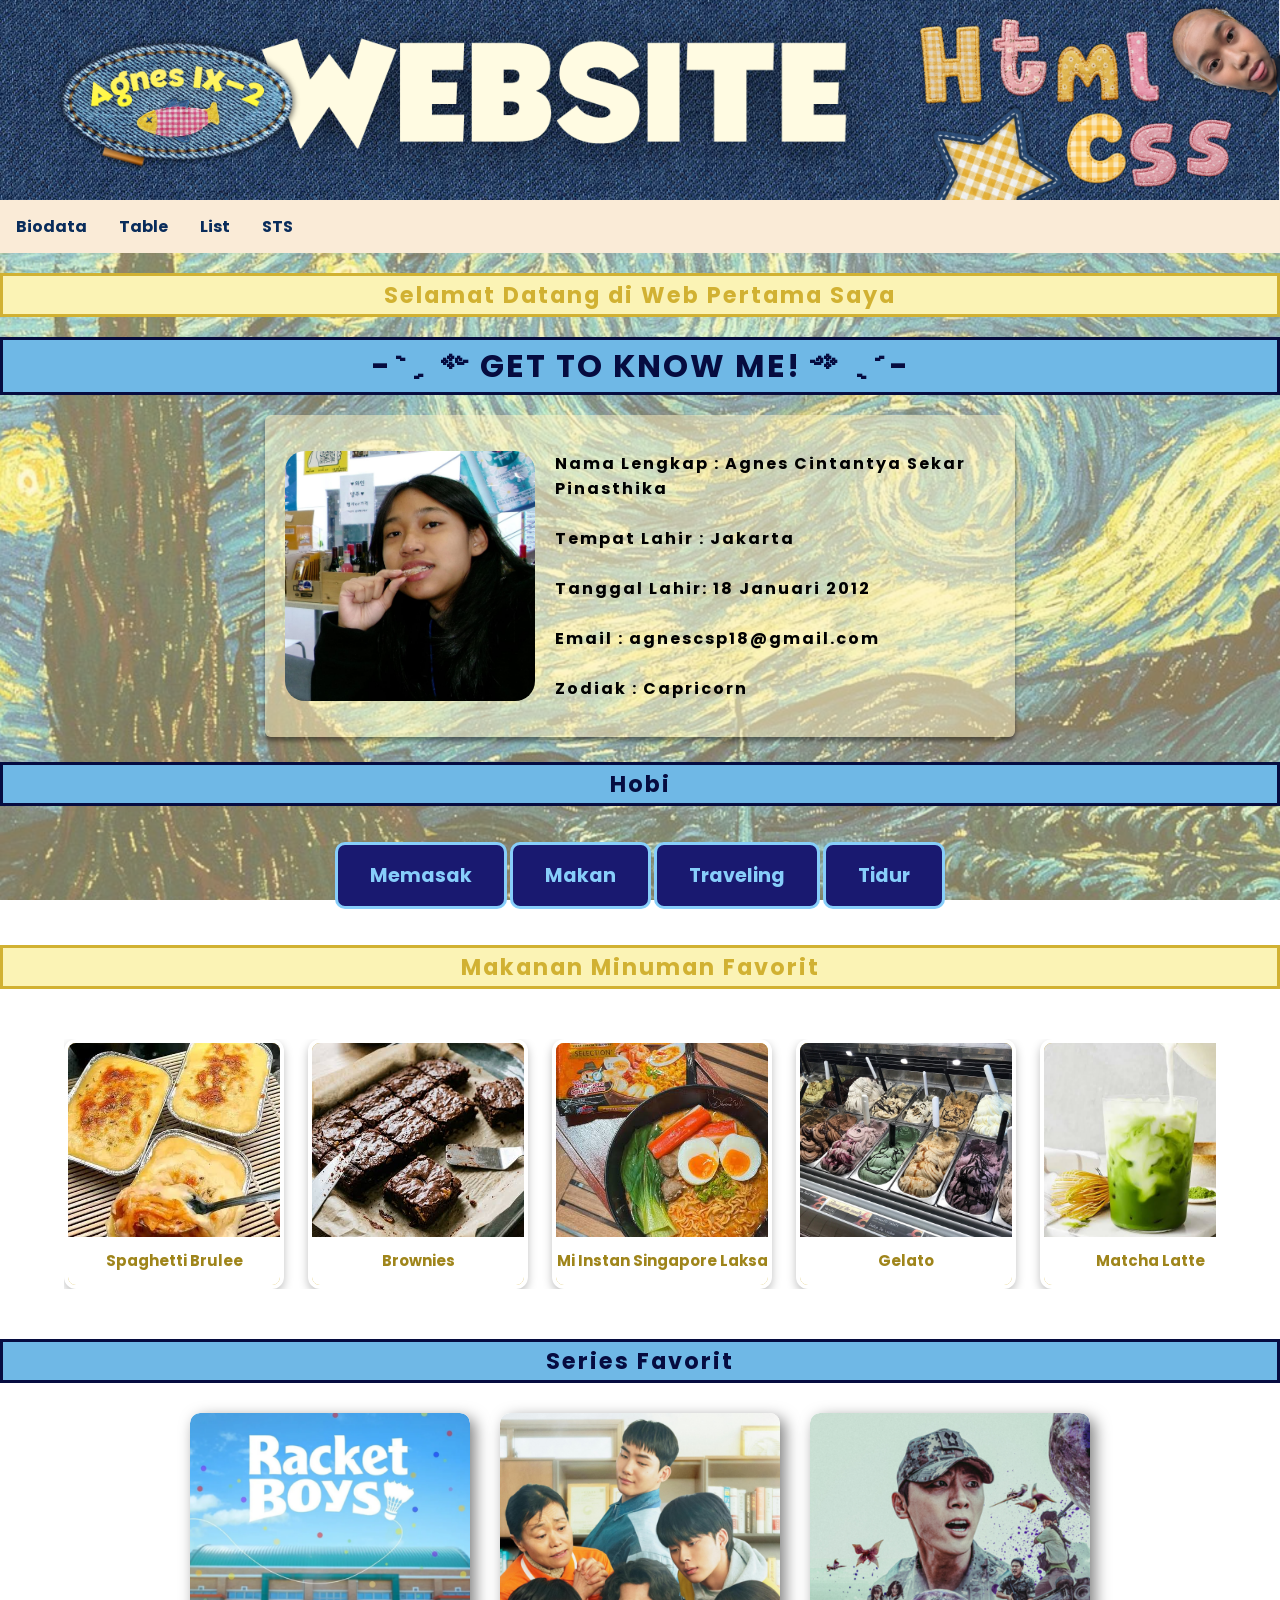
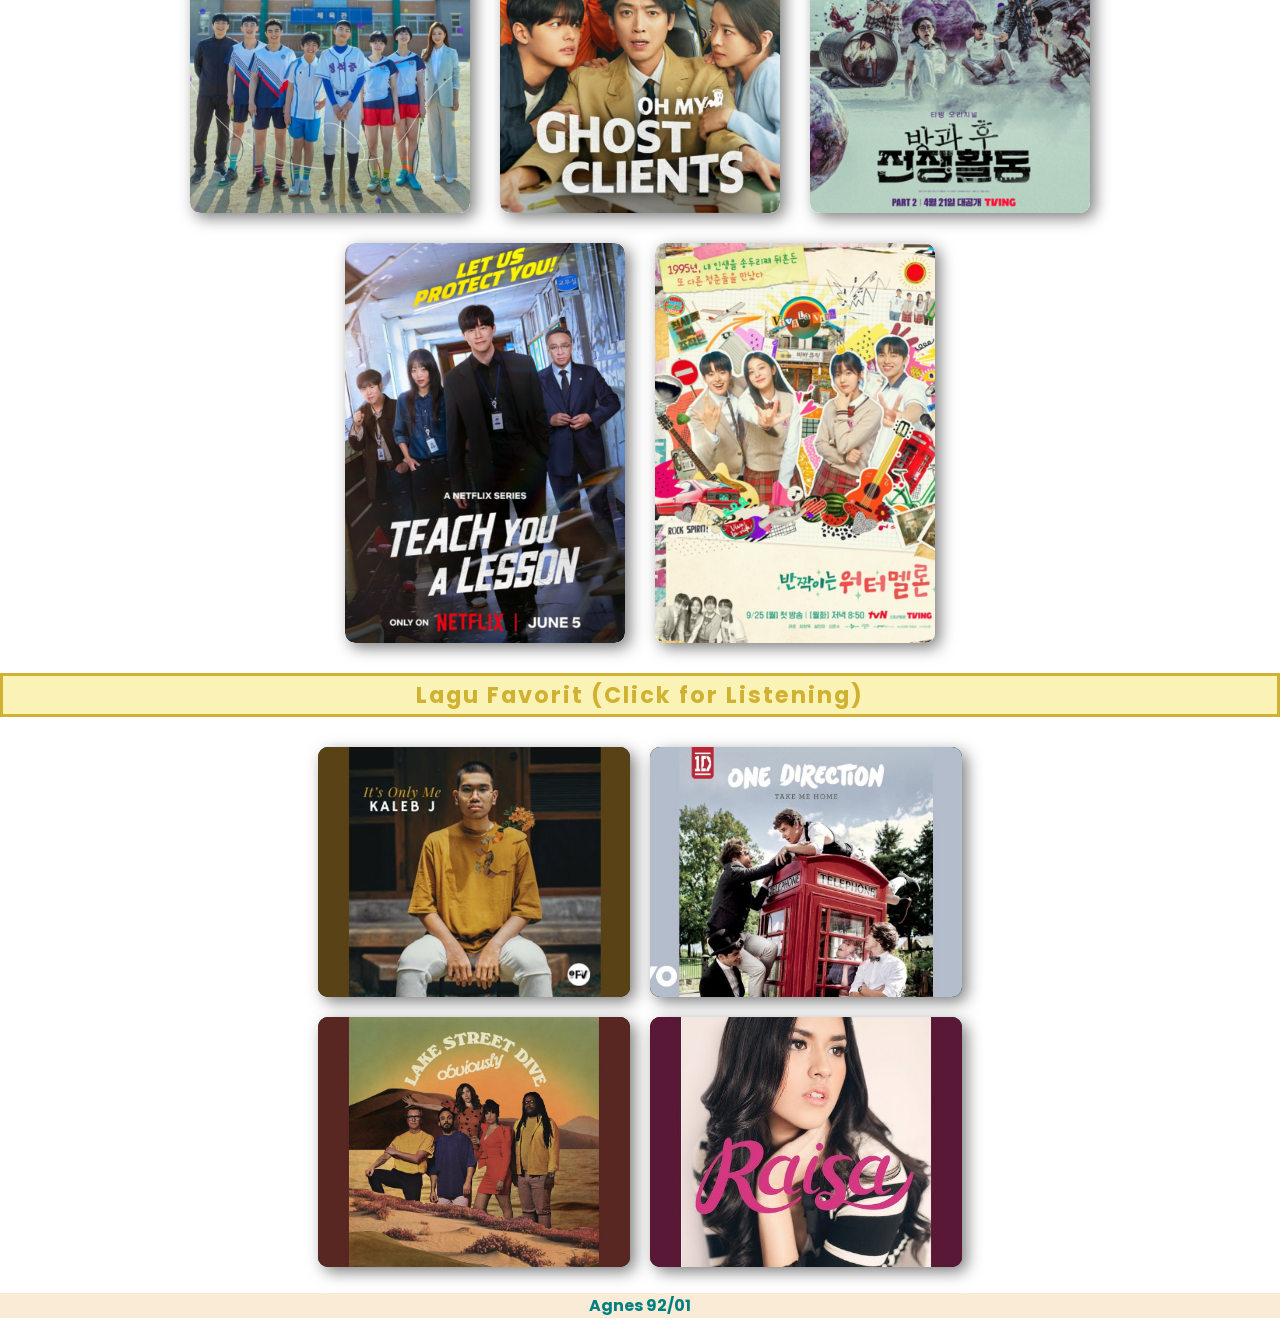
<file: index.html>
<!DOCTYPE html>
<html>
    <head>
        <title> Layout Website </title>
        <link rel="stylesheet" href="index.css">
    </head>

    <body>

        <!-- Membuat header -->
         <div class="header">
            <img src="WEBSITE.png" alt="Foto Header" class="header-img">
         </div> 
        <!-- Membuat menu / nav bar-->
         <div class="topnav">
            <a href="index.html"> Biodata </a>
            <a href="table.html"> Table </a>
            <a href="List.html"> List </a>
            <a href="wisata.html"> STS </a>
         </div>
        <!-- Membuat content -->
         <center>
        <h2 class="h-judul"> Selamat Datang di Web Pertama Saya </h2>
        <h1 class="h1-judul"> -ˋˏ ༻ GET TO KNOW ME! ༺ ˎˊ- </h1>

        <div class="biodata">
            <div class="info-content">
                <div class="foto">
                    <div class="foto-muka">
                        <div class="foto-front">
                            <img src="foto agnes.jpg" alt="Foto Besar" width="250" heigth= "250" class="top">
                        </div>
                        <div class="foto-balik">
                            <img src="foto kecil.png" alt="Foto Kecil"  width="250" heigth= "250" class="bottom">
                        </div>
                    </div>
                </div>
                <div class="info-data">
                    <p>Nama Lengkap : Agnes Cintantya Sekar Pinasthika <br> <br>
                    Tempat Lahir : Jakarta <br> <br>
                    Tanggal Lahir: 18 Januari 2012 <br> <br>
                    Email : agnescsp18@gmail.com <br> <br>
                    Zodiak : Capricorn 
                </p>
                </div>
            </div> 
        </div>

        <h2 class="h-hobi"> Hobi </h2>

        <div class="container">
            <p>
                <button id="btn"> Memasak </button>
                <button id="btn"> Makan </button>
                <button id="btn"> Traveling </button>
                <button id="btn"> Tidur </button>
            </p>
        </div>

        <h2 class="h-mm"> Makanan Minuman Favorit </h2>

        <div class="carousel">
            <div class="group">
                <div class="card">
                    <img src="mm1.jpg">
                    <p class="card-title">Spaghetti Brulee</p>
                </div>
                <div class="card">
                    <img src="mm2.jpg">
                    <p class="card-title">Brownies</p>
                </div>
                <div class="card">
                    <img src="mm3.jpg">
                    <p class="card-title">Mi Instan Singapore Laksa</p>
                </div>
                <div class="card">
                    <img src="mm4.jpg">
                    <p class="card-title">Gelato</p>
                </div> 
                <div class="card">
                    <img src="mm5.jpg">
                    <p class="card-title">Matcha Latte</p>
                </div>
                <div class="card">
                    <img src="mm6.jpg">
                    <p class="card-title">Milk Tea</p>
                </div>
            </div>
            <div aria-hidden class="group">
                <div class="card">
                    <img src="mm1.jpg">
                    <p class="card-title">Spaghetti Brulee</p>
                </div>
                <div class="card">
                    <img src="mm2.jpg">
                    <p class="card-title">Brownies</p>
                </div>
                <div class="card">
                    <img src="mm3.jpg">
                    <p class="card-title">Mi Instan Singapore Laksa</p>
                </div>
                <div class="card">
                    <img src="mm4.jpg">
                    <p class="card-title">Gelato</p>
                </div> 
                <div class="card">
                    <img src="mm5.jpg">
                    <p class="card-title">Matcha Latte</p>
                </div>
                <div class="card">
                    <img src="mm6.jpg">
                    <p class="card-title">Milk Tea</p>
                </div>
            </div>
        </div>

        <h2 class="h-series"> Series Favorit </h2>
        

        <div class="container-2">
            <div class="wrapper-2">
                <div class="card-area">

                    <div class="card-2">
                        <img src="1.png">
                        <div class="overlay">
                            <h3> RACKET BOYS </h3>
                            <p> Perjuangan tim bulu tangkis SMP di desa terpencil yang nyaris dibubarkan. Bersama pelatih dan anggota baru dari kota, mereka tumbuh bersama melintasi suka duka persahabatan, keluarga, dan impian.
                            </p>
                        </div>
                    </div>
                
                    <div class="card-2">
                        <img src="2.png">
                        <div class="overlay">
                            <h3> OH MY GHOST CLIENTS </h3>
                            <p> Seorang pengacara ketenagakerjaan mendadak bisa melihat hantu setelah mengalami kecelakaan fatal. Ia lalu membuka jasa hukum khusus untuk membantu para arwah menyelesaikan masalah dan ketidakadilan masa lalunya.
                            </p>
                        </div>
                    </div>
            
                    <div class="card-2">
                        <img src="3.png">
                        <div class="overlay">
                            <h3> DUTY AFTER SCHOOL </h3>
                            <p> Para siswa kelas 12 SMA terpaksa menunda ujian masuk kuliah demi dilatih menjadi tentara cadangan. Mereka wajib bertahan hidup dan bertempur melawan serangkaian bola alien misterius yang menginvasi bumi.
                            </p>
                        </div>
                    </div>
                
                    <div class="card-2">
                        <img src="4.png">
                        <div class="overlay">
                            <h3> TEACH YOU A LESSON </h3>
                            <p> Diadaptasi dari webtoon Get Schooled, serial ini menyoroti agen khusus pemerintah yang dikirim ke berbagai sekolah untuk menindak tegas perundungan, siswa bermasalah, dan ketidakadilan dengan metode keras yang tak biasa.
                            </p>
                        </div>
                    </div>
                
                    <div class="card-2">
                        <img src="5.png">
                        <div class="overlay">
                            <h3> TWINKLING WATERMELON </h3>
                            <p> Seorang remaja CODA (Child of Deaf Adults) yang berbakat musik secara tak sengaja menjelajah waktu ke tahun 1995. Di masa lalu, ia bertemu ayahnya versi muda yang belum tuli dan mendirikan band bersama.
                            </p>
                        </div>
                    </div>

                </div>
            </div>
        </div>          

        <h2 class="video-heading"> Lagu Favorit (Click for Listening) </h2>

         <div class="video-container">
            <div class="video">
                <video src="IOM.mp4" poster="itsom.png" muted></video>
            </div>
            <div class="video">
                <video src="TDKAU.mp4" poster="tdkau.jpg" muted></video>
            </div>
            <div class="video">
                <video src="HYPO.mp4" poster="hypot.jpg" muted></video>
            </div>
            <div class="video">
                <video src="TEKAI.mp4" poster="tekai.jpg" muted></video>
            </div>
        </div>

        <div class="popup-video">
            <span>&times;</span>
            <video src="" controls autoplay></video>
        </div>
           
        </center>

        <script>
   
        document.querySelectorAll('.video-container video').forEach(vid => {
            vid.onclick = () => {
                
                document.querySelector('.popup-video').style.display = 'block';
            
                document.querySelector('.popup-video video').src = vid.getAttribute('src');
            }
        });

        document.querySelector('.popup-video span').onclick = () => {
            document.querySelector('.popup-video').style.display = 'none';
        
            document.querySelector('.popup-video video').src = '';
        }
    </script>
        

        <!-- Membuat footer -->
         <div class="footer">
            <p> Agnes 92/01 </p>
         </div>
    </body>
</html>
</file>
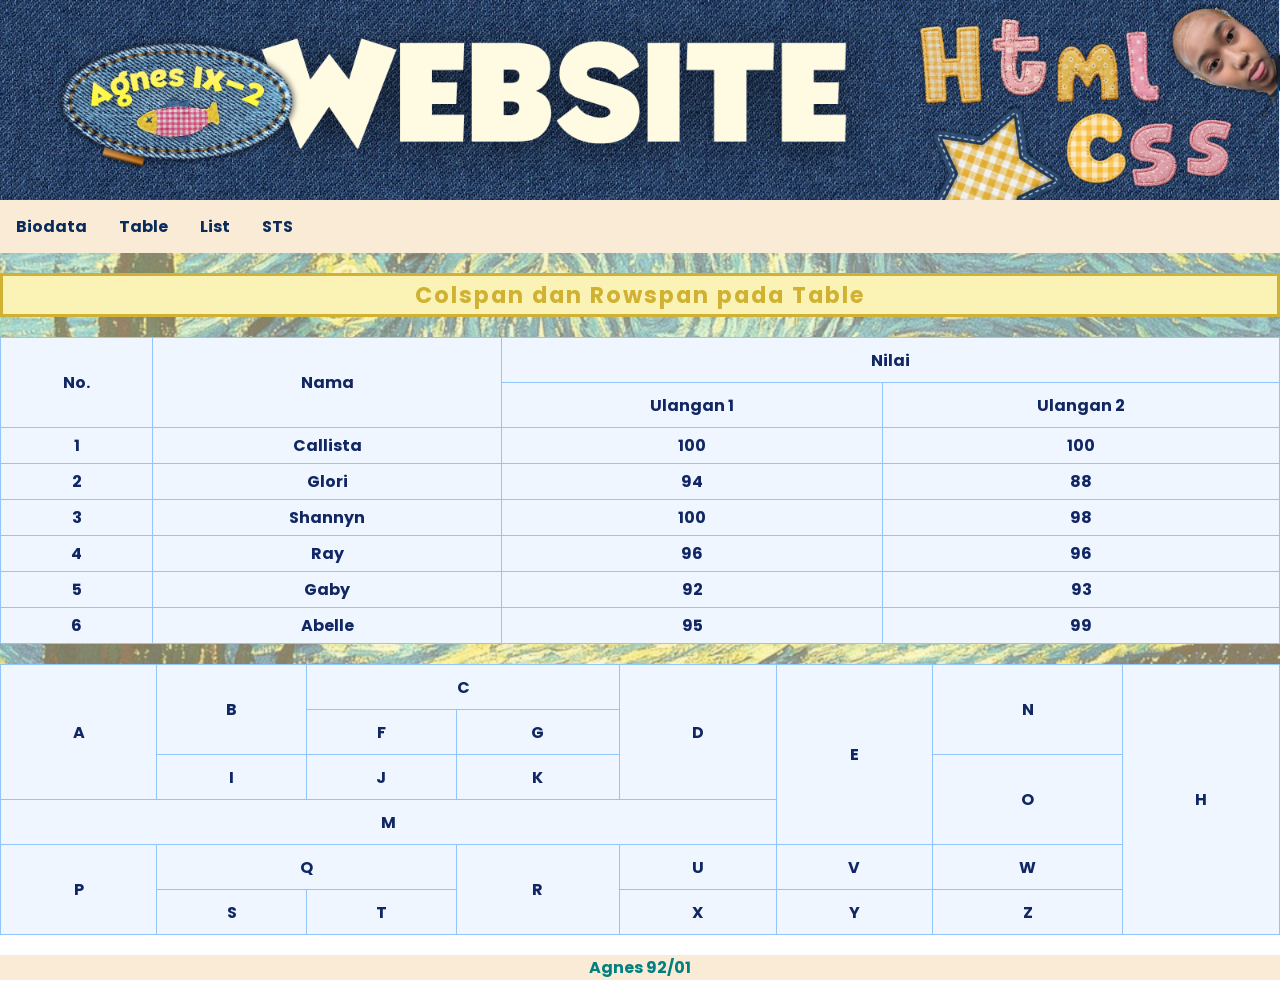
<file: table.html>
<!DOCTYPE html>
<html>
    <head>
        <title> Layout Website </title>
        <link rel="stylesheet" href="index.css">
        <link rel="stylesheet" href="table.css">
    </head>
    <body>
        <!-- Membuat header -->
         <div class="header">
            <img src="WEBSITE.png" alt="Foto Header" class="header-img">
         </div> 
        <!-- Membuat menu / nav bar-->
         <div class="topnav">
            <a href="index.html"> Biodata </a>
            <a href="table.html"> Table </a>
            <a href="List.html"> List </a>
            <a href="wisata.html"> STS </a>
         </div>
        
        
         <!-- Membuat content -->
         <h2> Colspan dan Rowspan pada Table </h2>
        <!-- colspan : menggabungkan kolom 
             rowspan : menggabungkan baris -->

        <table>
            <tr>
                <th rowspan="2" class="hover">No.</th>
                <th rowspan="2" class="hover">Nama</th>
                <th rowspan="1" colspan="2" class="hover">Nilai</th>
            </tr>
            <tr>
                <th class="hover">Ulangan 1</th>
                <th class="hover">Ulangan 2</th>
            </tr>
            <tr>
                <td class="hover">1</td>
                <td class="hover">Callista</td>
                <td class="hover">100</td>
                <td class="hover">100</td>
            </tr>
            <tr>
                <td class="hover">2</td>
                <td class="hover">Glori</td>
                <td class="hover">94</td>
                <td class="hover">88</td>
            </tr>
            <tr>
                <td class="hover">3</td>
                <td class="hover">Shannyn</td>
                <td class="hover">100</td>
                <td class="hover">98</td>
            </tr>
            <tr>
                <td class="hover">4</td>
                <td class="hover">Ray</td>
                <td class="hover">96</td>
                <td class="hover">96</td>
            </tr>
            <tr>
                <td class="hover">5</td>
                <td class="hover">Gaby</td>
                <td class="hover">92</td>
                <td class="hover">93</td>
            </tr>
            <tr>
                <td class="hover">6</td>
                <td class="hover">Abelle</td>
                <td class="hover">95</td>
                <td class="hover">99</td>
            </tr>
        </table>

        <!-- merge -->

        <table>
            <tr>
                <th rowspan="3" class="hover"> A </th>
                <th rowspan="2" class="hover"> B </th>
                <th colspan="2" class="hover"> C </th>
                <th rowspan="3" class="hover"> D </th>
                <th rowspan="4" class="hover"> E </th>
                <th rowspan="2" class="hover"> N </th>
                <th rowspan="6" class="hover"> H </th>
            </tr>
            <tr>
                <th rowspan="1" class="hover"> F </th>
                <th class="hover"> G </th>
            </tr>
            <tr>
                <th class="hover"> I </th>
                <th class="hover"> J </th>
                <th class="hover"> K </th>
                <th rowspan="2" class="hover"> O </th>
            </tr>
            <tr>
                <th colspan="5" class="hover"> M </th>
            </tr>
            <tr>
                <th rowspan="2" class="hover"> P </th>
                <th colspan="2" class="hover"> Q </th>
                <th rowspan="2" class="hover"> R </th>
                <th rowspan="1" class="hover"> U </th>
                <th class="hover"> V </th>
                <th class="hover"> W </th>
            </tr>
            <tr>
                <th class="hover"> S </th>
                <th class="hover"> T </th>
                <th class="hover"> X </th>
                <th class="hover"> Y </th>
                <th class="hover"> Z </th>
            </tr>
        </table>

        <!-- Membuat footer -->
         <div class="footer">
            <p> Agnes 92/01 </p>
         </div>
    </body>
</html>
</file>
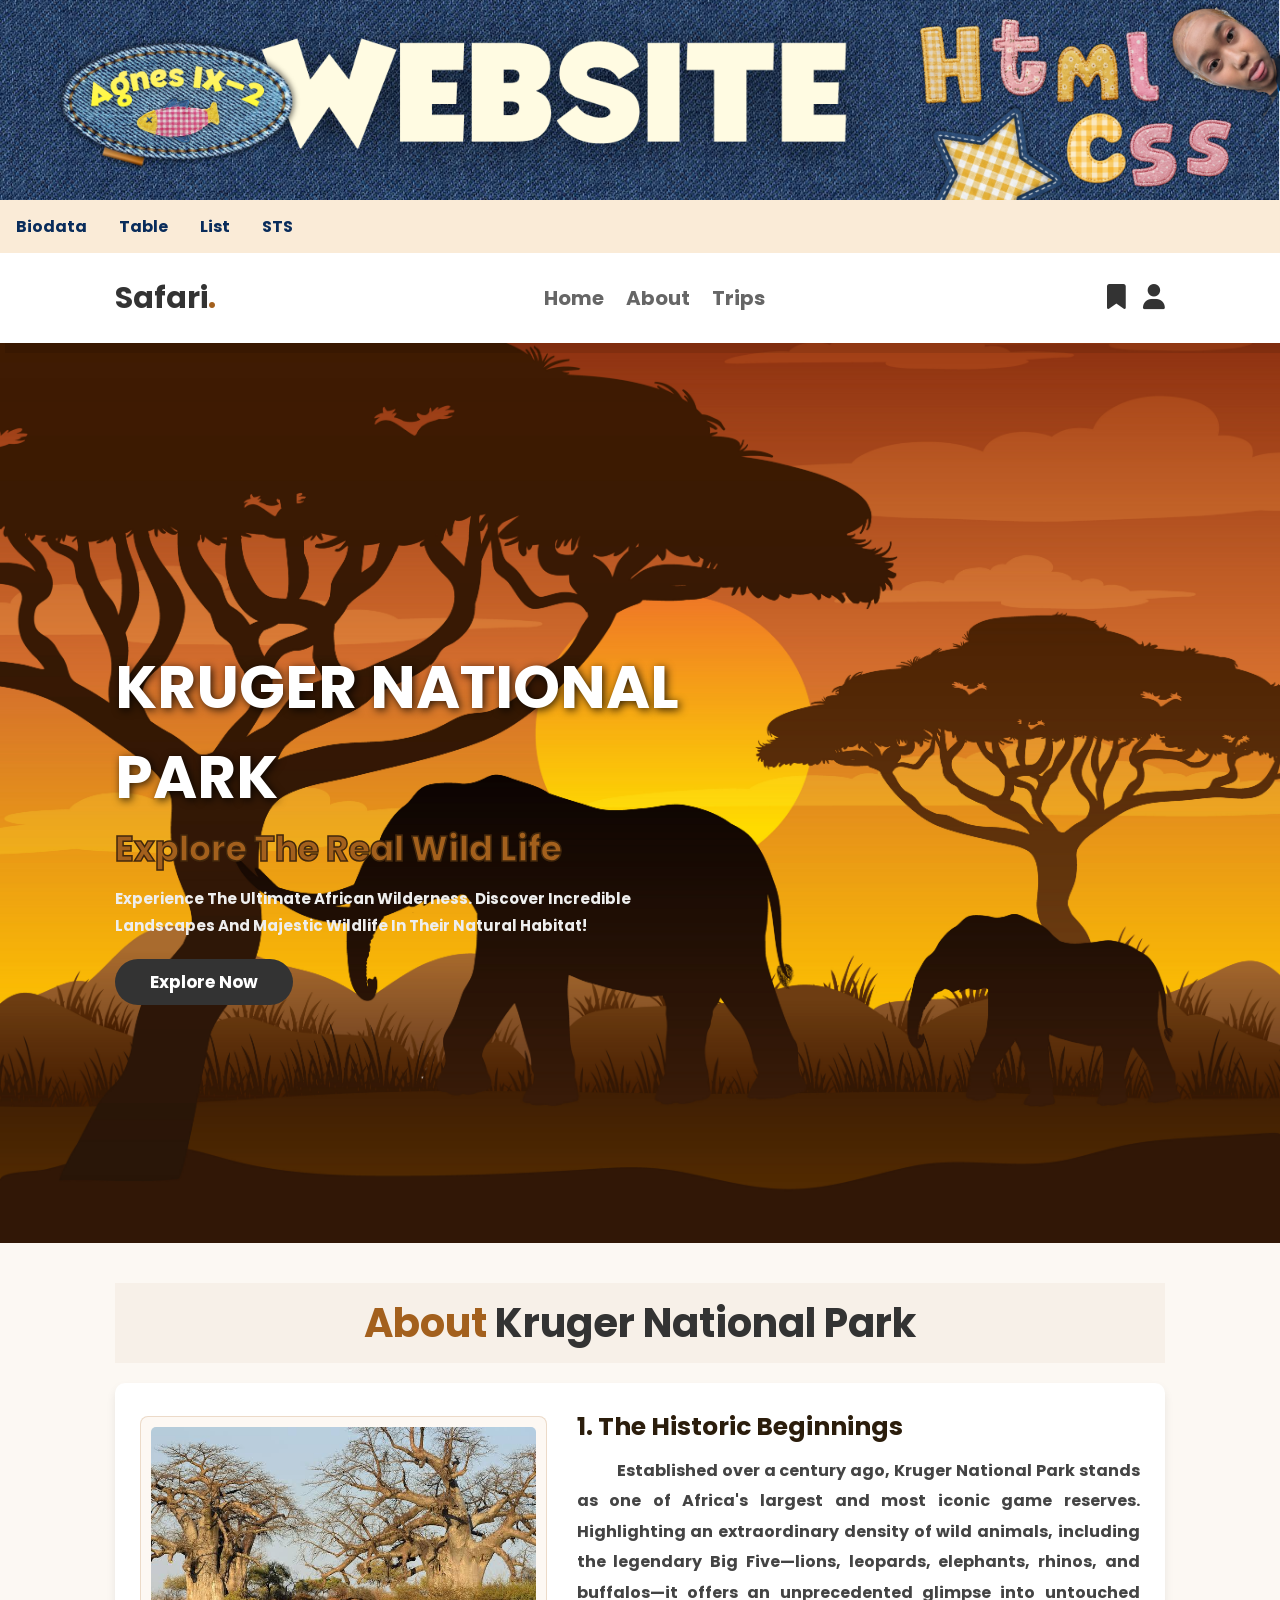
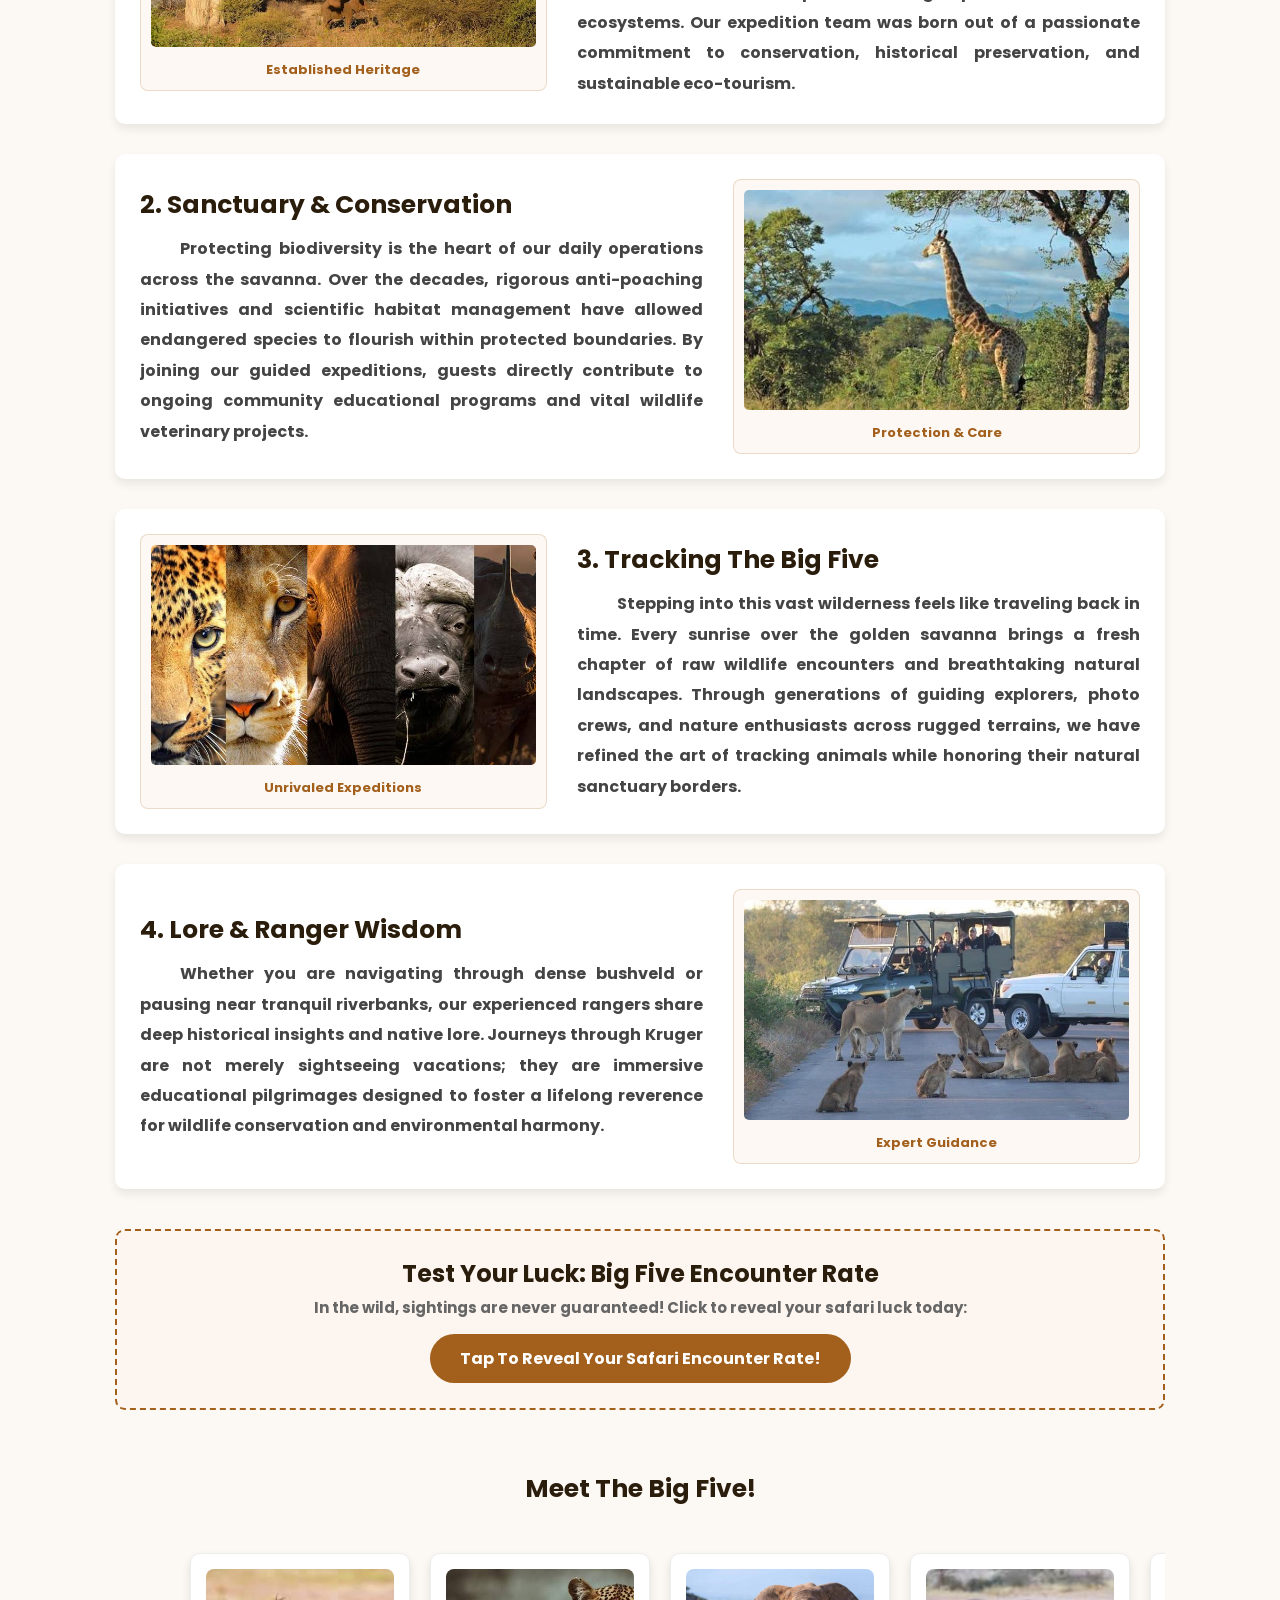
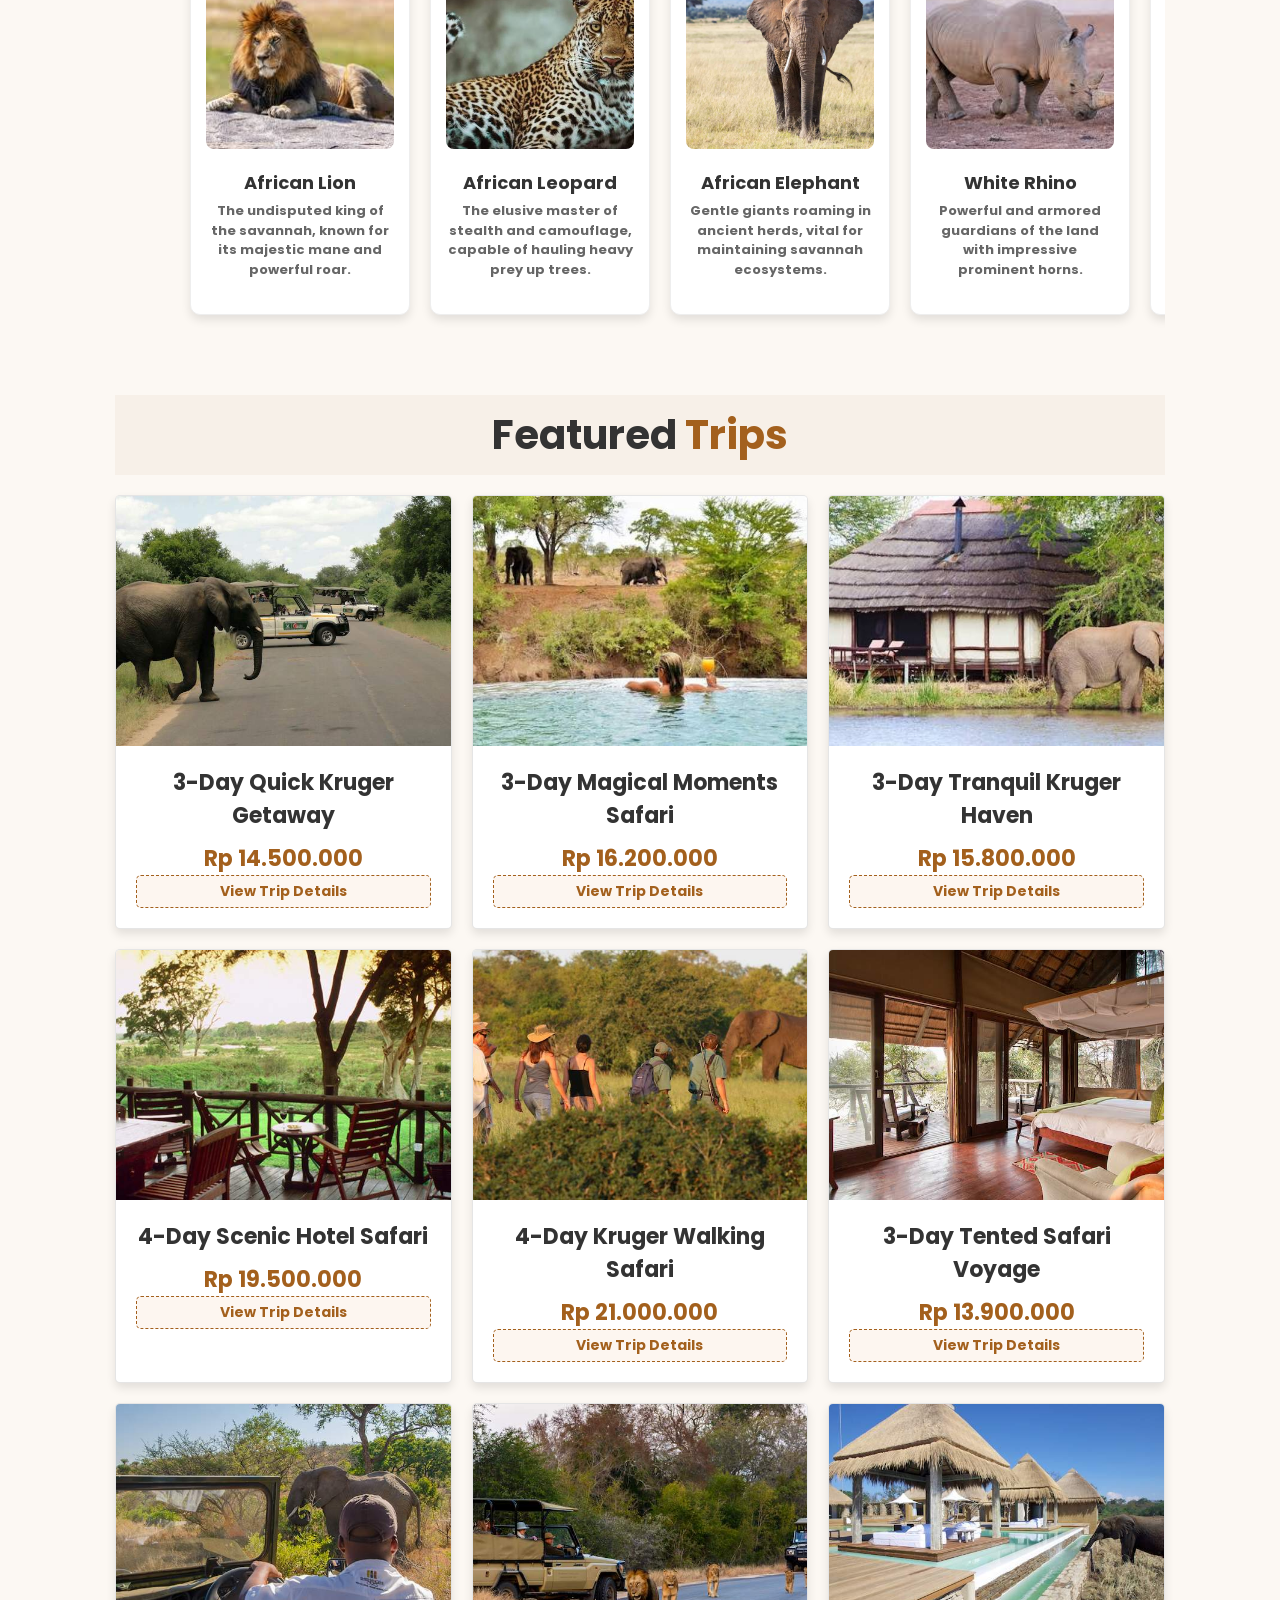
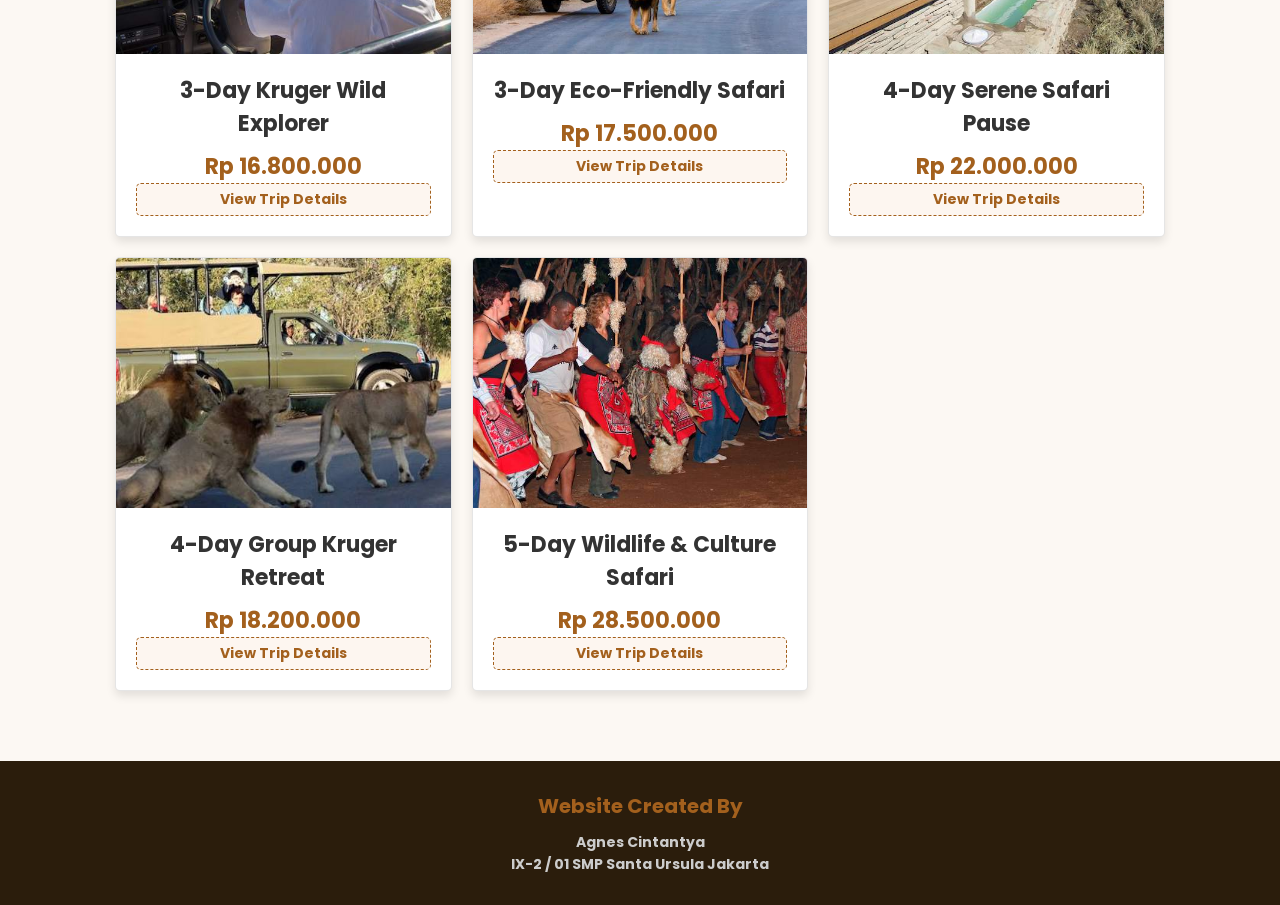
<file: wisata.html>
<!DOCTYPE html>
<html>
<head>
    <meta charset="UTF-8">
    <meta http-equiv="X-UA-Compatible" content="IE=edge">
    <meta name="viewport" content="width=device-width, initial-scale=1.0">
    <title>Kruger National Park</title>
    <!-- Hubungkan CSS utama dan CSS khusus wisata -->
    <link rel="stylesheet" href="index.css">
    <link rel="stylesheet" href="wisatastyle.css">
    <link rel="stylesheet" href="https://cdnjs.cloudflare.com/ajax/libs/font-awesome/5.15.3/css/all.min.css">
    <link rel="stylesheet" href="https://cdnjs.cloudflare.com/ajax/libs/font-awesome/6.4.0/css/all.min.css">
</head>
<body>

    <!-- membuat header -->
         <div class="header">
            <img src="WEBSITE.png" alt="Foto Header" class="header-img">
         </div>

<!-- navbar utama -->
<div class="topnav">
    <a href="index.html"> Biodata </a>
    <a href="table.html"> Table</a>
    <a href="List.html"> List </a>
    <a href="wisata.html"> STS </a>
</div>

<!-- navbar sts -->
<header>
    <input type="checkbox" id="toggler">
    <label for="toggler" class="fas fa-bars"></label>
    <a href="#" class="logo">safari<span>.</span></a>
    
    <nav class="navbar">
        <a href="#home">home</a>
        <a href="#about">about</a>
        <a href="#trips">trips</a>
    </nav>

    <div class="icons">
        <label for="wishlist-toggle" class="fas fa-bookmark"></label>
        <a href="#about-creator" class="fas fa-user" title="About Creator"></a>
    </div>
</header>
 
<!-- sidebar utk wishlist-->

<input type="checkbox" id="wishlist-toggle" hidden>
    <div class="wishlist-sidebar">
        <div class="wishlist-header">
            <h3>My Wishlist</h3>
            <label for="wishlist-toggle" class="fas fa-times"></label>
        </div>
        <div class="wishlist-content">
            <p>Your wishlist is currently empty.</p>
        </div>
    </div>

<!-- home section mulai -->

    <section class="home" id="home">
        <div class="content">
            <h3>KRUGER NATIONAL PARK</h3>
            <span>Explore The Real Wild Life</span>
            <p>Experience the ultimate African wilderness. Discover incredible landscapes and majestic wildlife in their natural habitat!</p>
            <a href="#trips" class="btn">Explore Now</a>
        </div>
    </section>

<!-- home section selesai -->

<!-- about section mulai -->

    <section class="about" id="about">
    <h1 class="heading"> <span>about</span> kruger national park </h1>

    <div class="about-container">

        <div class="about-block image-left">
            <div class="about-image">
                <img src="history.jpg" alt="Historical Kruger Safari">
                <span class="caption">Established Heritage</span>
            </div>
            <div class="about-text">

                <h3>1. The Historic Beginnings</h3>
                <p class="indented-p">
                    Established over a century ago, Kruger National Park stands as one of Africa's largest and most iconic game reserves. Highlighting an extraordinary density of wild animals, including the legendary Big Five—lions, leopards, elephants, rhinos, and buffalos—it offers an unprecedented glimpse into untouched ecosystems. Our expedition team was born out of a passionate commitment to conservation, historical preservation, and sustainable eco-tourism.
                </p>
            </div>
        </div>

        <div class="about-block image-right">
            <div class="about-image">
                <img src="protect.jpg" alt="Wildlife Conservation">
                <span class="caption">Protection & Care</span>
            </div>
            <div class="about-text">
                <h3>2. Sanctuary & Conservation</h3>
                <p class="indented-p">
                    Protecting biodiversity is the heart of our daily operations across the savanna. Over the decades, rigorous anti-poaching initiatives and scientific habitat management have allowed endangered species to flourish within protected boundaries. By joining our guided expeditions, guests directly contribute to ongoing community educational programs and vital wildlife veterinary projects.
                </p>
            </div>
        </div>

        <div class="about-block image-left">
            <div class="about-image">
                <img src="big5.jpg" alt="Tracking Big Five">
                <span class="caption">Unrivaled Expeditions</span>
            </div>
            <div class="about-text">
                <h3>3. Tracking The Big Five</h3>
                <p class="indented-p">
                    Stepping into this vast wilderness feels like traveling back in time. Every sunrise over the golden savanna brings a fresh chapter of raw wildlife encounters and breathtaking natural landscapes. Through generations of guiding explorers, photo crews, and nature enthusiasts across rugged terrains, we have refined the art of tracking animals while honoring their natural sanctuary borders.
                </p>
            </div>
        </div>

        <div class="about-block image-right">
            <div class="about-image">
                <img src="guide.jpg" alt="Ranger Guide Experience">
                <span class="caption">Expert Guidance</span>
            </div>
            <div class="about-text">
                <h3>4. Lore & Ranger Wisdom</h3>
                <p class="indented-p">
                    Whether you are navigating through dense bushveld or pausing near tranquil riverbanks, our experienced rangers share deep historical insights and native lore. Journeys through Kruger are not merely sightseeing vacations; they are immersive educational pilgrimages designed to foster a lifelong reverence for wildlife conservation and environmental harmony.
                </p>
            </div>
        </div>

    </div>

    <!-- luck test-->
    <div class="luck-test-container">
        <h3>Test Your Luck: Big Five Encounter Rate</h3>
        <p>In the wild, sightings are never guaranteed! Click to reveal your safari luck today:</p>
        
        <details class="luck-accordion">
            <summary class="luck-btn">Tap to Reveal Your Safari Encounter Rate!</summary>
            <div class="luck-result">
                <i class="fas fa-paw"></i>
                <h4>Rare Big Five Sighting!</h4>
                <p>You have an extraordinary <strong>85% Chance</strong> of encountering all Big Five species on your journey today! </p>
            </div>
        </details>
    </div>

    <div class="big-five-section">
    <h3>Meet The Big Five!</h3>

    <div class="carousel">
        <!-- group 1 -->
        <div class="group">
            <div class="card">
                <img src="lion.jpg" alt="African Lion">
                <h4>African Lion</h4>
                <p class="card-desc">The undisputed king of the savannah, known for its majestic mane and powerful roar.</p>
            </div>
            <div class="card">
                <img src="leopard.jpg" alt="African Leopard">
                <h4>African Leopard</h4>
                <p class="card-desc">The elusive master of stealth and camouflage, capable of hauling heavy prey up trees.</p>
            </div>
            <div class="card">
                <img src="elephant.jpg" alt="African Elephant">
                <h4>African Elephant</h4>
                <p class="card-desc">Gentle giants roaming in ancient herds, vital for maintaining savannah ecosystems.</p>
            </div>
            <div class="card">
                <img src="rhino.jpg" alt="White Rhino">
                <h4>White Rhino</h4>
                <p class="card-desc">Powerful and armored guardians of the land with impressive prominent horns.</p>
            </div> 
            <div class="card">
                <img src="buffalo.jpg" alt="Cape Buffalo">
                <h4>Cape Buffalo</h4>
                <p class="card-desc">Unpredictable and formidable wilderness icons, renowned for their strength and group defense.</p>
            </div>
        </div>

        <!-- group 2 -->
        <div aria-hidden="true" class="group">
            <div class="card">
                <img src="lion.jpg" alt="African Lion">
                <h4>African Lion</h4>
                <p class="card-desc">The undisputed king of the savannah, known for its majestic mane and powerful roar.</p>
            </div>
            <div class="card">
                <img src="leopard.jpg" alt="African Leopard">
                <h4>African Leopard</h4>
                <p class="card-desc">The elusive master of stealth and camouflage, capable of hauling heavy prey up trees.</p>
            </div>
            <div class="card">
                <img src="elephant.jpg" alt="African Elephant">
                <h4>African Elephant</h4>
                <p class="card-desc">Gentle giants roaming in ancient herds, vital for maintaining savannah ecosystems.</p>
            </div>
            <div class="card">
                <img src="rhino.jpg" alt="White Rhino">
                <h4>White Rhino</h4>
                <p class="card-desc">Powerful and armored guardians of the land with impressive prominent horns.</p>
            </div> 
            <div class="card">
                <img src="buffalo.jpg" alt="Cape Buffalo">
                <h4>Cape Buffalo</h4>
                <p class="card-desc">Unpredictable and formidable wilderness icons, renowned for their strength and group defense.</p>
            </div>
        </div>
    </div>
</div>
</section>


<!-- About Section Ends -->

<!-- trips section starts -->

<section class="trips" id="trips">
    <h1 class="heading"> featured <span>trips</span> </h1>

    <div class="box-container">

        <!-- Trip 1 -->
        <div class="box">
            <div class="image">
                <img src="getaway.jpg" alt="3-Day Quick Kruger Getaway">
                <div class="icons">
                    <a href="#" class="fas fa-bookmark"></a>
                    <a href="#trips" class="cart-btn">Add to Wishlist</a>
                </div>
            </div>
            <div class="content">
                <h3>3-Day Quick Kruger Getaway</h3>
                <div class="price"> Rp 14.500.000 </div>
                
                <details class="trip-details">
                    <summary class="details-btn">View Trip Details</summary>
                    <div class="details-content">
                        <p>This 3 Day Quick Kruger Getaway Safari is ideal for those who are short on time but want a quality Kruger National Park safari experience with some extra sightseeing and an elephant interaction en route. Private guided full day safari in Kruger Park and guided scenic Panorama Route tour included. </p>
                    </div>
                </details>
            </div>
        </div>

        <!-- Trip 2 -->
        <div class="box">
            <div class="image">
                <img src="magmom.jpg" alt="3-Day Magical Moments Safari">
                <div class="icons">
                    <a href="#" class="fas fa-bookmark"></a>
                    <a href="#trips" class="cart-btn">Add to Wishlist</a>
                </div>
            </div>
            <div class="content">
                <h3>3-Day Magical Moments Safari</h3>
                <div class="price"> Rp 16.200.000 </div>
                
                <details class="trip-details">
                    <summary class="details-btn">View Trip Details</summary>
                    <div class="details-content">
                        <p>This Kruger Park safari package includes 2 nights at a luxury safari lodge inside the Kruger National Park. Indulge in a safari experience of a bygone era in one of Africa's legendary places, where wildlife is plentiful, and people are few.</p>
                    </div>
                </details>
            </div>
        </div>

        <!-- Trip 3 -->
        <div class="box">
            <div class="image">
                <img src="tranquil.jpg" alt="3-Day Tranquil Kruger Haven">
                <div class="icons">
                    <a href="#" class="fas fa-bookmark"></a>
                    <a href="#trips" class="cart-btn">Add to Wishlist</a>
                </div>
            </div>
            <div class="content">
                <h3>3-Day Tranquil Kruger Haven</h3>
                <div class="price"> Rp 15.800.000 </div>
                
                <details class="trip-details">
                    <summary class="details-btn">View Trip Details</summary>
                    <div class="details-content">
                        <p>This 3-Day Tranquil Kruger Haven Safari is the perfect packaged safari for those looking to unwind in Kruger Park. Relax on a lounger overlooking a waterhole and enjoy fantastic game viewing without any effort and embark on leisurely game drives in search of the Big Five.</p>
                    </div>
                </details>
            </div>
        </div>

        <!-- Trip 4 -->
        <div class="box">
            <div class="image">
                <img src="hotel.jpg" alt="4-Day Scenic Hotel Safari">
                <div class="icons">
                    <a href="#" class="fas fa-bookmark"></a>
                    <a href="#trips" class="cart-btn">Add to Wishlist</a>
                </div>
            </div>
            <div class="content">
                <h3>4-Day Scenic Hotel Safari</h3>
                <div class="price"> Rp 19.500.000 </div>
                
                <details class="trip-details">
                    <summary class="details-btn">View Trip Details</summary>
                    <div class="details-content">
                        <p>Enjoy a 4-Day Scenic Hotel Safari in Kruger with comfy hotel stays and Blyde River Canyon views. This 4-day Scenic Hotel Safari in Kruger with Panorama Route Tour is ideal if you who want to stay in a hotel-type setting but still want to do a guided Kruger Park wildlife safari and day tour of the Panorama Route.</p>
                    </div>
                </details>
            </div>
        </div>

        <!-- Trip 5 -->
        <div class="box">
            <div class="image">
                <img src="walk.jpg" alt="4-Day Kruger Walking Safari">
                <div class="icons">
                    <a href="#" class="fas fa-bookmark"></a>
                    <a href="#trips" class="cart-btn">Add to Wishlist</a>
                </div>
            </div>
            <div class="content">
                <h3>4-Day Kruger Walking Safari</h3>
                <div class="price"> Rp 21.000.000 </div>
                
                <details class="trip-details">
                    <summary class="details-btn">View Trip Details</summary>
                    <div class="details-content">
                        <p>A walking safari in the Kruger National Park with an experienced guide is one of the most sought-after activities in Africa. Game drives in open safari vehicle combined with bush walks make this a unique Kruger Park safari experience. Not only do you get the Big Five safari experience but you also get to understand the rhythm of the Kruger on informative, leisurely paced walks.</p>
                    </div>
                </details>
            </div>
        </div>

        <!-- Trip 6 -->
        <div class="box">
            <div class="image">
                <img src="tentcvoyage.jpg" alt="3-Day Tented Safari Voyage">
                <div class="icons">
                    <a href="#" class="fas fa-bookmark"></a>
                    <a href="#trips" class="cart-btn">Add to Wishlist</a>
                </div>
            </div>
            <div class="content">
                <h3>3-Day Tented Safari Voyage</h3>
                <div class="price"> Rp 13.900.000 </div>
                
                <details class="trip-details">
                    <summary class="details-btn">View Trip Details</summary>
                    <div class="details-content">
                        <p>This 3-day affordable packaged Kruger Park Safari will be a balm for your soul. Wilderness, solitude and tranquillity in the rugged beauty of the Kruger National Park. Spot the Big 5 on thrilling game drives that finish with sundowner drinks in the bush.</p>
                    </div>
                </details>
            </div>
        </div>

        <!-- Trip 7 -->
        <div class="box">
            <div class="image">
                <img src="wildex.jpg" alt="3-Day Kruger Wild Explorer">
                <div class="icons">
                    <a href="#" class="fas fa-bookmark"></a>
                    <a href="#trips" class="cart-btn">Add to Wishlist</a>
                </div>
            </div>
            <div class="content">
                <h3>3-Day Kruger Wild Explorer</h3>
                <div class="price"> Rp 16.800.000 </div>
                
                <details class="trip-details">
                    <summary class="details-btn">View Trip Details</summary>
                    <div class="details-content">
                        <p>Take in the splendour and silence of the South African bush on a professionally guided walking safari on this Kruger Park vacation package. Enjoy exciting morning and evening game drives and elegant living at an intimate and secluded lodge with views over the Mpanamana River.</p>
                    </div>
                </details>
            </div>
        </div>

        <!-- Trip 8 -->
        <div class="box">
            <div class="image">
                <img src="ecofly.jpg" alt="3-Day Eco-Friendly Safari">
                <div class="icons">
                    <a href="#" class="fas fa-bookmark"></a>
                    <a href="#trips" class="cart-btn">Add to Wishlist</a>
                </div>
            </div>
            <div class="content">
                <h3>3-Day Eco-Friendly Safari</h3>
                <div class="price"> Rp 17.500.000 </div>
                
                <details class="trip-details">
                    <summary class="details-btn">View Trip Details</summary>
                    <div class="details-content">
                        <p>This 3-day environmentally-friendly safari package includes a stay at an eco Kruger Park Safari Lodge ensuring your footprint is limited. Embark on twice-daily game drives in open 4x4 safari vehicles, both on private gravel concession roads and Kruger National Park roads.</p>
                    </div>
                </details>
            </div>
        </div>

        <!-- Trip 9 -->
        <div class="box">
            <div class="image">
                <img src="serene.jpg" alt="4-Day Serene Safari Pause">
                <div class="icons">
                    <a href="#" class="fas fa-bookmark"></a>
                    <a href="#trips" class="cart-btn">Add to Wishlist</a>
                </div>
            </div>
            <div class="content">
                <h3>4-Day Serene Safari Pause</h3>
                <div class="price"> Rp 22.000.000 </div>
                
                <details class="trip-details">
                    <summary class="details-btn">View Trip Details</summary>
                    <div class="details-content">
                        <p>Looking to get away from it all and re-connect with your loved one? Take a moment and escape the crowds and relax in the African bush. Take a moment and spend 4 days on a relaxing Kruger Safari. Pamper yourself at a spectacular bush spa. Enjoy afternoon siestas and see wildlife gather at the waterhole while you lounge poolside.</p>
                    </div>
                </details>
            </div>
        </div>

        <!-- Trip 10 -->
        <div class="box">
            <div class="image">
                <img src="retret.jpg" alt="4-Day Group Kruger Retreat">
                <div class="icons">
                    <a href="#" class="fas fa-bookmark"></a>
                    <a href="#trips" class="cart-btn">Add to Wishlist</a>
                </div>
            </div>
            <div class="content">
                <h3>4-Day Group Kruger Retreat</h3>
                <div class="price"> Rp 18.200.000 </div>
                
                <details class="trip-details">
                    <summary class="details-btn">View Trip Details</summary>
                    <div class="details-content">
                        <p>This 4-day getaway to Kruger is ideal for a family or group of friends wanting to unwind, relax and get away from it all while enjoying excellent food, scenery and activities. Set out and explore the regions famous attractions like the awe-inspiring Panorama Route and Kruger National Park. Embark on a private guided game drive through the Kruger National Park. </p>
                    </div>
                </details>
            </div>
        </div>

        <!-- Trip 11 -->
        <div class="box">
            <div class="image">
                <img src="culture.jpg" alt="5-Day Wildlife & Culture Safari">
                <div class="icons">
                    <a href="#" class="fas fa-bookmark"></a>
                    <a href="#trips" class="cart-btn">Add to Wishlist</a>
                </div>
            </div>
            <div class="content">
                <h3>5-Day Wildlife & Culture Safari</h3>
                <div class="price"> Rp 28.500.000 </div>
                
                <details class="trip-details">
                    <summary class="details-btn">View Trip Details</summary>
                    <div class="details-content">
                        <p>Spend 5 days on a Kruger Park safari that combines the diverse wildlife and traditional culture of the Kruger Park region. Interact with African elephants, share traditional meals and experience the authentic Shangaan culture. Embark on thrilling open safari vehicle game drives into the bushveld in search of African Big 5 wildlife.</p>
                    </div>
                </details>
            </div>
        </div>

    </div>
</section>

<!-- trips section ends -->

    <!-- footer section mulai -->

    <footer id="about-creator" class="footer">
    <div class="creator-info">
        <h3>Website Created By</h3>
        <p>Agnes Cintantya</p>
        <p><strong>IX-2 / 01 SMP Santa Ursula Jakarta</p>
    </div>
</footer>

<!-- footer section selesai -->




</body>

</html>
</file>
<file: index.css>
@font-face {
    font-family: 'Poppins';
    src: url(Poppins-Bold.ttf) format('truetype');
    font-weight: 700; /* Bold */
}

*{
    box-sizing: border-box;
    font-family: 'Poppins', sans-serif;
}

body{
    margin: 0;
}

.header {
    background-color: transparent; 
    padding: 0;
    text-align: center;
    overflow: hidden;
}

.header img.header-img {
    width: 100%;
    height: 200px; 
    object-fit: cover; 
    display: block;
}

.topnav{
    overflow: hidden;
    background-color: antiquewhite;
}
.topnav a{
    float: left;
    display: block;
    color: rgb(9, 44, 91);
    text-align: center;
    padding: 14px 16px;
    text-decoration: none;
}
.topnav a:hover{
    background-color: rgb(9, 44, 91);
    color: rgb(245, 248, 156);
}



.h1-judul {
    background-color: #6FB8E6; 
    color: #060c40;            
    text-align: center;         
    
    height: auto;               
    padding: 2px 2px;         
    line-height: normal;        
    
    border: 3px solid #060c40;  
    font-size: 2rem;
    font-weight: bold;
    font-family: 'poppins';
    letter-spacing: 2px;       
    margin: 20px 0;            
}

h2.h-judul {
    width: 100%;                
    display: block;             
    background-color: #fbf3b5; 
    color: #d1b132;            
    text-align: center;         
    
    height: auto;               
    padding: 2px 2px;            
    line-height: normal;        
    
    border: 3px solid #d1b132;  
    font-size: 1.4rem;
    font-weight: bold;
    font-family: 'Poppins', sans-serif;
    letter-spacing: 2px;       
    margin: 20px 0;            
}

body {
    background-image: url(Untitled\ design\ \(47\).png); 
    background-repeat: no-repeat;
    background-size: cover;
    background-position: center;
    background-attachment: fixed; 
}


.biodata {
  display: flex;
  justify-content: center;
  margin-bottom: 25px;
}

.info-content {
  text-align: left;
  display: flex;             
  align-items: center;     
  gap: 20px;               
  background-color:rgba(255, 243, 196, 0.508);
  box-shadow: 0 4px 4px rgba(0, 0, 0, 0.416);
  padding: 20px;
  border-radius: 6px;
  width: 750px;
  letter-spacing: 2px;
}
.info-data{
     text-align: left;
     
    letter-spacing: 2px;
    }
.foto {
  width: 250px;
  height: 250px;
  perspective: 1000px;
  flex-shrink: 0;
  border: 3px;
  border-color: #122846;
}

.foto-muka, .foto-front, .foto-balik {
  width: 100%;
  height: 100%;
  border-radius: 20px 20px 20px 20px;
}

.foto-muka {
  position: relative;
  transition: transform 0.6s ease;
  transform-style: preserve-3d;
}

.foto:hover .foto-muka {
  transform: rotateY(180deg);
}

.foto-front, .foto-balik {
  position: absolute;
  backface-visibility: hidden;
  overflow: hidden;
  border-radius: 20px;
}

.foto-balik {
  transform: rotateY(180deg);
}


div.info{
    font-family: 'poppins';
    color: rgb(169, 199, 255);
    box-shadow: deepskyblue;
    box-shadow: 35px;
    border-radius: 10px;
    width: 470px;
    border: 3px solid rgb(248, 248, 255);
    background-color:rgb(16, 16, 80);
}


h2.h-hobi {
    width: 100%;                
    display: block;             
    background-color: #6FB8E6; 
    color: #060c40;            
    text-align: center;         
    
    height: auto;               
    padding: 2px 2px;            
    line-height: normal;        
    
    border: 3px solid #060c40;  
    font-size: 1.4rem;
    font-weight: bold;
    font-family: 'Poppins', sans-serif;
    letter-spacing: 2px;       
    margin: 20px 0;            
}

.container{
    width:100%;
    display: flex;
    justify-content: center;
    align-items: center;
}

#btn{
    padding: 1rem 2rem;
    font-size: 1.2rem;
    font-weight: 600;
    background: midnightblue;
    color:lightskyblue;
    border-radius: 10px;
    border: 3px solid lightskyblue;
    font-family: 'poppins';
    cursor: pointer;
    transition: 0.5s;
    position: relative;
    overflow: hidden;
    z-index: 1;
}

#btn::before{
    content:'' ;
    position: absolute;
    top: 0;
    left: 0;
    width: 0;
    height: 100%;
    background: lightskyblue;
    transition: 0.5s;
    z-index: -1;
}

#btn:hover::before{
    width: 100%;
}

#btn:hover{
    color:midnightblue;
}

h2.h-mm {
    width: 100%;                
    display: block;             
    background-color: #fbf3b5; 
    color: #d1b132;            
    text-align: center;         
    
    height: auto;               
    padding: 2px 2px;            
    line-height: normal;        
    
    border: 3px solid #d1b132;  
    font-size: 1.4rem;
    font-weight: bold;
    font-family: 'Poppins', sans-serif;
    letter-spacing: 2px;       
    margin: 20px 0;            
}

.carousel {
    margin: 50px auto;
    width: 90%;
    display: flex;
    overflow: hidden; 
}

.carousel::-webkit-scrollbar {
    display: none;
}

.group {
    display: flex;
    align-items: center;
    justify-content: center;
    gap: 1.5em; 
    animation: spin 17s infinite linear; 
    padding-right: 1.5em;
    flex-shrink: 0;
}

.card {
    width: 220px;       
    height: 250px;      
    flex: 0 0 220px;    
    background: #d1b132;
    border-radius: 12px;
    overflow: hidden;   
    display: flex;
    flex-direction: column;
    
    border: 4px solid #ffffff; 
    box-shadow: 0 4px 10px rgba(0, 0, 0, 0.25); 
}

.card img {
    width: 100%;
    height: 80%;
    object-fit: cover;  
    display: block;
}

.card p {
    width: 100%;
    height: 20%;        
    margin: 0;
    display: flex;
    align-items: center;
    justify-content: center;
    
    background: white; 
    color: #9f851b;      
    font-size: 15px;
    font-weight: 600;
    font-family: 'Poppins', sans-serif;
    text-align: center;
}

@keyframes spin {
    from {
        transform: translateX(0);
    }
    to {
        transform: translateX(-100%);
    }
}


h2.h-series {
    width: 100%;                
    display: block;             
    background-color: #6FB8E6; 
    color: #060c40;            
    text-align: center;         
    
    height: auto;               
    padding: 2px 2px;            
    line-height: normal;        
    
    border: 3px solid #060c40;  
    font-size: 1.4rem;
    font-weight: bold;
    font-family: 'Poppins', sans-serif;
    letter-spacing: 2px;       
    margin: 20px 0;            
}

.h-series {
    text-align: center;
    margin-bottom: 15px; 
    font-family: 'Poppins', sans-serif;
}

.container-2 {
    padding: 10px 0;
}

.wrapper-2 {
    padding: 0 10%;
}

.card-area {
    display: flex;
    flex-wrap: wrap;             
    justify-content: center;     
    gap: 30px;                   
    margin-top: 0; 
}

/* Sesuaikan ukuran kartu di flexbox */
.card-2 {
    flex: 0 1 280px;             
    max-width: 320px;            
    position: relative;
    border-radius: 10px;
    box-shadow: 5px 5px 15px rgba(0, 0, 0, 0.5);
    overflow: hidden;
}

.card-2 img {
    height: 400px;
    width: 100%;
    display: block;
    object-fit: cover; 
    border-radius: 10px;
    transition: transform 0.5s ease;
}

.overlay {
    height: 0;
    width: 100%;
    position: absolute;
    bottom: 0;
    left: 0;
    display: flex;
    flex-direction: column;
    align-items: center;
  
    justify-content: flex-end; 
    
    overflow: hidden;
    border-radius: 10px;
    background: linear-gradient(transparent, #1c1c1c 85%);
    
    padding: 0 20px;
    box-sizing: border-box;
    text-align: center;
    font-size: 13px;
    color: white;
    
    transition: height 0.5s ease, padding 0.5s ease;
}

.card-2:hover img {
    transform: scale(1.15);
}

.card-2:hover .overlay {
    height: 100%;
    padding-bottom: 35px; 
    padding-left: 20px;
    padding-right: 20px;
}

.overlay h3 {
    margin: 0 0 10px 0;
    font-size: 22px;
    font-weight: 600;
    letter-spacing: 1px;
}

.overlay p {
    margin: 0;
    line-height: 1.4;
}


h2.video-heading {
    width: 100%;                
    display: block;             
    background-color: #fbf3b5; 
    color: #d1b132;            
    text-align: center;         
    
    height: auto;               
    padding: 2px 2px;            
    line-height: normal;        
    
    border: 3px solid #d1b132;  
    font-size: 1.4rem;
    font-weight: bold;
    font-family: 'Poppins', sans-serif;
    letter-spacing: 2px;       
    margin: 20px 0;            
}

.video-heading {
    text-align: center;
    font-size: 35px;
    color: #333;
    padding-bottom: 20px;
    margin-top: 50px;
}

.video-container {
    display: grid;
    grid-template-columns: repeat(2, 1fr); 
    gap: 20px;
    padding: 10px 10%;
    max-width: 900px;
    margin: 0 auto;
}

.video-container .video {
    position: relative;
    border-radius: 10px;
    box-shadow: 5px 5px 15px rgba(0, 0, 0, 0.5);
    overflow: hidden;
    cursor: pointer;
    background-color: #000; 
}

.video-container .video video {
    height: 250px;
    width: 100%;
    object-fit: cover;
    display: block;
    transition: transform 0.5s;
}

.video-container .video:hover video {
    transform: scale(1.1);
}

.popup-video {
    position: fixed;
    top: 0; 
    left: 0;
    z-index: 100;
    background: rgba(0, 0, 0, 0.9);
    height: 100%; 
    width: 100%;
    display: none; 
    align-items: center;
    justify-content: center;
}

.popup-video video {
    position: absolute;
    top: 50%; 
    left: 50%;
    transform: translate(-50%, -50%);
    width: 750px; 
    border-radius: 10px;
    border: 3px solid #fff;
    object-fit: cover;
}

/* Tombol Close (X) */
.popup-video span {
    position: absolute;
    top: 20px; 
    right: 40px;
    font-size: 50px;
    color: #fff;
    font-weight: bolder;
    z-index: 100;
    cursor: pointer;
    transition: color 0.3s;
}

.popup-video span:hover {
    color: #f00; 
}

@media (max-width: 768px) {
    .popup-video video {
        width: 95%; 
    }
}

h2.ending {
    width: 100%;                
    display: block;             
    background-color: #6FB8E6; 
    color: #060c40;            
    text-align: center;         
    
    height: auto;               
    padding: 2px 2px;            
    line-height: normal;        
    
    border: 3px solid #060c40;  
    font-size: 1rem;
    font-weight: bold;
    font-family: 'Poppins', sans-serif;
    letter-spacing: 2px;       
    margin: 20px 0;            
}

/* Style footer */
.footer{
    background-color: antiquewhite;
    text-align: center;
    color: teal;

}



table, th, td{
    border: 1px solid;
    border-collapse: collapse;
}
</file>
<file: table.css>
.header {
    background-color: transparent; 
    padding: 0;
    text-align: center;
    overflow: hidden;
}

.header img.header-img {
    width: 100%;
    height: 200px; 
    object-fit: cover; 
    display: block;
}

.topnav{
    overflow: hidden;
    background-color: antiquewhite;
}
.topnav a{
    float: left;
    display: block;
    color: rgb(9, 44, 91);
    text-align: center;
    padding: 14px 16px;
    text-decoration: none;
}
.topnav a:hover{
    background-color: rgb(9, 44, 91);
    color: rgb(245, 248, 156);
}

h2{
    width: 100%;                
    display: block;             
    background-color: #fbf3b5; 
    color: #d1b132;            
    text-align: center;         
    
    height: auto;               
    padding: 2px 2px;            
    line-height: normal;        
    
    border: 3px solid #d1b132;  
    font-size: 1.4rem;
    font-weight: bold;
    font-family: 'Poppins', sans-serif;
    letter-spacing: 2px;       
    margin: 20px 0;            
}

table, th, td{
    border:1px solid #93c5fd;
    padding: 5px;
}

td.hover {
    background-color: #eff6ff;
    color: #112763;
}

td.hover:hover{
    background-color:#d1b132;
    color: white;
} 

table{
    width:100%;
    border-collapse: collapse;
    margin-bottom: 20px;
    background-color: white;
}





th{
    height: 45px;
}

td{
    text-align: center;
}

th.hover {
    background-color: #eff6ff;
    color: #112763;
    transition: 0.3s;
}

th.hover:hover {
    background-color: #d1b132;
    color: white;
}
</file>
<file: wisatastyle.css>
html {
    scroll-behavior: smooth;
}

@font-face {
    font-family: 'Poppins';
    src: url(Poppins-SemiBold.ttf) format('truetype');
    font-weight: 700; /* Bold */
}

@font-face {
    font-family: 'Poppins';
    src: url(Poppins-Bold.ttf) format('truetype');
    font-weight: 700; /* Bold */
}

* {
    font-family: 'Poppins', sans-serif;
}


:root{
    --brown:#a3601d;
    --light-brown: #c4803d;
    --dark-brown: #6e3d0c;
}

*{
    margin:0; padding:0;
    box-sizing: border-box;;
    outline: none; border: none;
    text-decoration: none;
    text-transform: capitalize;
    transition: .2s linear ;
}

html{
    font-size: 62.5%;
    scroll-behavior: smooth;
    scroll-padding-top: 6rem;
    overflow-x:hidden;
}

.header {
    background-color: transparent; 
    padding: 0;
    text-align: center;
    overflow: hidden;
}

.header img.header-img {
    width: 100%;
    height: 200px; 
    object-fit: cover; 
    display: block;
}

.topnav{
    overflow: hidden;
    background-color: antiquewhite;
}
.topnav a{
    float: left;
    display: block;
    color: rgb(9, 44, 91);
    text-align: center;
    padding: 14px 16px;
    text-decoration: none;
}
.topnav a:hover{
    background-color: rgb(9, 44, 91);
    color: rgb(245, 248, 156);
}

body {
    background-color: #fcf8f3;
    background-image: none;
    background-color: #fcf8f3;
}


section{
    padding: 2rem 9%;
}

/* headerrrererre */

.heading{
    text-align: center;
    font-size: 4rem;
    color: #333;
    padding: 1rem;
    margin-bottom: 2rem;
    background: rgba(163, 96, 29, 0.05);
}

.heading span {
    color: var(--brown);
}

.btn{
    display: inline-block;
    margin-top: 1rem;
    border-radius: 5rem;
    background: #333;
    color: #fff;
    padding: 1rem 3.5rem;
    cursor: pointer;
    font-size: 1.7rem;
}

.btn:hover{
    background: var(--brown);
}


header {
    position: relative; /* Diubah dari fixed jadi relative agar berurutan ke bawah */
    background: #fff;
    padding: 2rem 9%;
    display: flex;
    align-items: center;
    justify-content: space-between;
    z-index: 100;
    box-shadow: 0.5rem 1rem rgba(0,0,0,.1);
}

header .logo{
    font-size: 3rem;
    color: #333;
    font-weight: bolder;
}

header .logo span{
    color:var(--brown);
}

header .navbar a{
    font-size: 2rem;
    padding:01rem;
    color: #666;
    display: inline-block;
    transition: transform .2s ease, color .2s ease;
}


header .navbar a:hover{
    color:var(--brown); 
    transform: scale(1.15); 
    text-decoration: underline; 
}

header .icons label,
header .icons a{
    font-size: 2.5rem;
    color:#333;
    margin-left: 1.5rem;
    cursor: pointer;
}

header .icons label:hover,
header .icons a:hover{
    color:var(--brown);
    transform: scale(1.15);  
}

header #toggler {
    display: none;
}

header .fa-bars {
    font-size: 3rem;
    color: #333;
    border-radius: .5rem;
    padding: .5rem 1.5rem;
    cursor: pointer;
    border: .1rem solid rgba(0,0,0,.1);
    display: none;
}

/* wl sidebar */

.wishlist-sidebar {
    position: fixed;
    top: 0; right: -100%;
    height: 100vh;
    width: 35rem;
    background: #fff;
    box-shadow: -.5rem 0 1rem rgba(0,0,0,.1);
    z-index: 1001;
    padding: 2rem;
    transition: .3s ease;
}

#wishlist-toggle:checked ~ .wishlist-sidebar {
    right: 0;
}

.wishlist-header {
    display: flex;
    justify-content: space-between;
    align-items: center;
    border-bottom: .2rem solid #eee;
    padding-bottom: 1.5rem;
}

.wishlist-header h3 {
    font-size: 2rem;
    color: #333;
}

.wishlist-header label {
    font-size: 2.5rem;
    color: #666;
    cursor: pointer;
}

.wishlist-content p {
    font-size: 1.5rem;
    color: #666;
    margin-top: 2rem;
}

/* hoommmee */

.home {
    min-height: 100vh;
    display: flex;
    align-items: center;
    background: url(glo5_4zjc_211015.jpg) no-repeat;
    background-size: cover;
    background-position: center;
    padding-top: 8rem;
    margin-bottom: 0;
}

.home .content {
    max-width: 60rem;
    display: flex;
    flex-direction: column;
    align-items: flex-start;
}

.home .content h3 {
    font-size: 6rem;
    color: #fff;
    text-shadow: 0.2rem 0.2rem 0.8rem rgba(0, 0, 0, 0.8); 
    
    cursor: pointer;
    transition: transform 0.3s ease, color 0.3s ease;
}

.home .content h3:hover {
    color: #fcc42c;
    transform: scale(1.1); 
}

.home .content span {
    font-size: 3.5rem;
    color: var(--brown);
    -webkit-text-stroke: 1.5px #41270c;
    font-weight: 600;
}

.home .content p {
    font-size: 1.5rem;
    color: #eee;
    padding: 1rem 0;
    line-height: 1.8;
}

/* aboiuutut */

.about {
    padding-top: 4rem; 
}

.about-container {
    display: flex;
    flex-direction: column;
    gap: 3rem;
    margin-bottom: 4rem;
}

.about-block {
    display: flex;
    align-items: center;
    gap: 3rem;
    background: #fff;
    padding: 2.5rem;
    border-radius: 1rem;
    box-shadow: 0 .5rem 1rem rgba(0,0,0,.08);
}

/* Mengatur Posisi Gambar Kiri vs Kanan */
.about-block.image-left {
    flex-direction: row;
}

.about-block.image-right {
    flex-direction: row-reverse;
}

.about-image {
    flex: 1 1 35rem;
    background: #fdf8f3;
    padding: 1rem;
    border-radius: .8rem;
    border: .1rem solid rgba(163, 96, 29, 0.2);
}

.about-image img {
    width: 100%;
    height: 22rem;
    object-fit: cover;
    border-radius: .5rem;
}

.about-image .caption {
    display: block;
    text-align: center;
    font-size: 1.3rem;
    color: var(--brown);
    font-weight: 600;
    margin-top: .8rem;
}

.about-text {
    flex: 2 1 45rem;
}

.about-text h3 {
    font-size: 2.5rem;
    color: #2b1d0c;
    margin-bottom: 1rem;
}

.indented-p {
    font-size: 1.6rem;
    color: #444;
    line-height: 1.9;
    text-indent: 4rem; 
    text-align: justify;
    text-transform: none;
}

.big-five-section .card {
    display: flex;
    flex-direction: column;
    align-items: center;
    justify-content: flex-start;
    height: auto;
}

.big-five-section .card h4 {
    position: static;
    margin-top: 1rem;
    margin-bottom: 0.5rem;
    line-height: normal;
}

.big-five-section .card .card-desc {
    position: static;
    margin: 0;
    line-height: 1.5;
    height: auto;
}

/* lucky test */
.luck-test-container {
    background: #fdf6f0;
    border: .2rem dashed var(--brown);
    padding: 2.5rem;
    border-radius: 1rem;
    text-align: center;
    margin-bottom: 4rem;
}

.luck-test-container h3 {
    font-size: 2.4rem;
    color: #2b1d0c;
    margin-bottom: .5rem;
}

.luck-test-container p {
    font-size: 1.5rem;
    color: #666;
    margin-bottom: 1.5rem;
    text-transform: none;
}

.luck-btn {
    display: inline-block;
    padding: 1.2rem 3rem;
    background: var(--brown);
    color: #fff;
    font-size: 1.6rem;
    font-weight: 600;
    border-radius: 5rem;
    cursor: pointer;
    list-style: none;
    transition: transform .3s ease, background .3s ease;
}

.luck-btn:hover {
    background: var(--dark-brown);
    transform: translateY(-3px);
}

.luck-result {
    margin-top: 2rem;
    padding: 2rem;
    background: #fff;
    border-radius: .8rem;
    box-shadow: 0 .5rem 1rem rgba(0,0,0,.05);
    animation: fadeIn 0.5s ease;
}

.luck-result i {
    font-size: 4rem;
    color: var(--brown);
    margin-bottom: 1rem;
}

.luck-result h4 {
    font-size: 2rem;
    color: #333;
    margin-bottom: .5rem;
}

.luck-result p {
    font-size: 1.5rem;
    color: #555;
    margin-bottom: 0;
}


.big-five-section {
    width: 100%;
    padding: 2rem 0;
    text-align: center;
}

.big-five-section h3 {
    font-size: 2.5rem;
    color: #2b1d0c;
    margin-bottom: 2rem;
    font-weight: 500;
    font-family: 'Poppins', sans-serif;
}

.carousel {
    margin: 0 auto;
    width: 100%;
    display: flex;
    overflow: hidden; 
    padding-top: 15px;
    padding-bottom: 20px;
}

.carousel::-webkit-scrollbar {
    display: none;
}

.group {
    display: flex;
    align-items: stretch;
    justify-content: center;
    gap: 2rem; 
    animation: spin 25s infinite linear; 
    padding-right: 2rem;
    flex-shrink: 0;
}

.card {
    width: 25rem;       
    background: #ffffff;
    border-radius: 1rem;
    padding: 1.5rem;
    box-shadow: 0 .5rem 1rem rgba(0, 0, 0, 0.1); 
    border: .1rem solid #eee;
    text-align: center;
    flex-shrink: 0;
    margin-top: 10px;
    transition: margin-top 0.3s ease, box-shadow 0.3s ease;
    display: flex;
    flex-direction: column;
    justify-content: flex-start;
}

.card:hover {
    margin-top: 0px;
    box-shadow: 0 1rem 2rem rgba(163, 96, 29, 0.25);
}

.card img {
    width: 100%;
    height: 18rem;
    object-fit: cover;  
    object-position: center;
    border-radius: .8rem;
    margin-bottom: 1rem;
    display: block;
}

.card h4 {
    font-size: 1.8rem;
    color: #333;
    font-weight: 600;
    margin-bottom: .5rem;
    font-family: 'Poppins', sans-serif;
}

.card .card-desc {
    font-size: 1.3rem;
    color: #666;
    text-transform: none;
    line-height: 1.5;
    font-family: 'Poppins', sans-serif;
    margin: 0;
}

@keyframes spin {
    from {
        transform: translateX(0);
    }
    to {
        transform: translateX(-100%);
    }
}



/* trips Section */
.trips .box-container {
    display: grid;
    grid-template-columns: repeat(auto-fit, minmax(30rem, 1fr));
    gap: 2rem;
}

.trips .box-container .box {
    box-shadow: 0 .5rem 1rem rgba(0,0,0,.1);
    border-radius: .5rem;
    border: .1rem solid rgba(0,0,0,.1);
    background: #fff;
    overflow: hidden;
}

.trips .box-container .box .image {
    height: 25rem;
    overflow: hidden;
    position: relative;
    width: 100%;
}

.trips .box-container .box .image img {
    height: 100%;
    width: 100%;
    object-fit: cover;
}

.trips .box-container .box:hover .image img {
    transform: scale(1.1);
}

.trips .box-container .box .image .icons {
    position: absolute;
    bottom: -7rem; left: 0; right: 0;
    display: flex;
    background: rgba(0,0,0,0.6);
    padding: 1rem;
}

.trips .box-container .box:hover .image .icons {
    bottom: 0;
}

.trips .box-container .box .image .icons a {
    height: 4.5rem;
    line-height: 4.5rem;
    font-size: 1.7rem;
    width: 5rem;
    background: #fff;
    color: #333;
    text-align: center;
}

.trips .box-container .box .image .icons a:hover {
    background: var(--brown);
    color: #fff;
}

.trips .box-container .box .image .icons .cart-btn {
    border-left: .1rem solid #fff;
    width: 100%;
    text-transform: capitalize;
}

.trips .box-container .box .content {
    padding: 2rem;
    text-align: center;
}

.trips .box-container .box .content h3 {
    font-size: 2.2rem;
    color: #333;
}

.trips .box-container .box .content .price {
    font-size: 2.2rem;
    color: var(--brown);
    font-weight: bold;
    padding-top: 1rem;
}

/* detail trip */
.details-content {
    margin-top: 1rem;
    font-size: 1.3rem;
    color: #555;
    line-height: 1.6;
    text-transform: none;
    background: #fafafa;
    padding: 1.2rem;
    border-radius: .5rem;
}

.details-content p {
    margin-bottom: .8rem;
    text-indent: 2rem; 
    text-align: justify; 
}

.details-content p strong {
    font-weight: 600;
    color: #333;
}

.details-btn {
    cursor: pointer;
    font-size: 1.4rem;
    color: var(--brown);
    font-weight: 600;
    list-style: none; 
    text-align: center;
    padding: .5rem;
    background: #fdf6f0;
    border-radius: .5rem;
    border: .1rem dashed var(--brown);
}

.details-btn:hover {
    background: var(--brown);
    color: #fff;
}

.details-content {
    margin-top: 1rem;
    font-size: 1.3rem;
    color: #555;
    line-height: 1.6;
    text-transform: none; 
    background: #fafafa;
    padding: 1rem;
    border-radius: .5rem;
}

.details-content p {
    margin-bottom: .5rem;
}


/* footer */
.footer {
    background: #2b1d0c;
    color: #fff;
    padding: 3rem 2rem;
    text-align: center;
    margin-top: 5rem;
}

.footer .creator-info h3 {
    font-size: 2rem;
    color: var(--brown, #a3601d);
    margin-bottom: 1rem;
    font-family: 'Poppins', sans-serif;
}

.footer .creator-info p {
    font-size: 1.4rem;
    line-height: 1.6;
    color: #ccc;
}



/* media queries */

@media (max-width:991px){
    html{
        font-size: 55%;
    }
    header{
        padding: 2rem;
    }
    section{
        padding: 2rem;
    }
    .home{
        background-position: left;
    }
}

@media (max-width:768px){
    header .fa-bars{
        display:block;
    }
    header.navbar{
        position: absolute;
        top: 100%; left: 0; right: 0;
        background: #eee;
        border-top: .1rem solid rgba(0,0,0,.1);
        clip-path: polygon(0 0, 100% 0, 100% 0, 0 0);
    }
    header #toggler:checked ~ .navbar{
        clip-path: polygon(0 0, 100% 0, 100% 100%, 0 100%);
    }
    header .navbar a{
        margin: 1.5rem;
        padding: 1.5rem;
        background: #fff;
        border: .1rem solid rgba(0,0,0,.1);
        display: block;
    }
    .home .content h3{
        font-size: 5rem;
    }
    .home .content span{
        font-size: 2.5rem;
    }
}

.topnav {
    font-size: 1.6rem;
}

.topnav a {
    font-size: 1.6rem;
    padding: 14px 16px;
}

@media (max-width:450px){
    html{
        font-size: 50%;
    }
}
</file>
